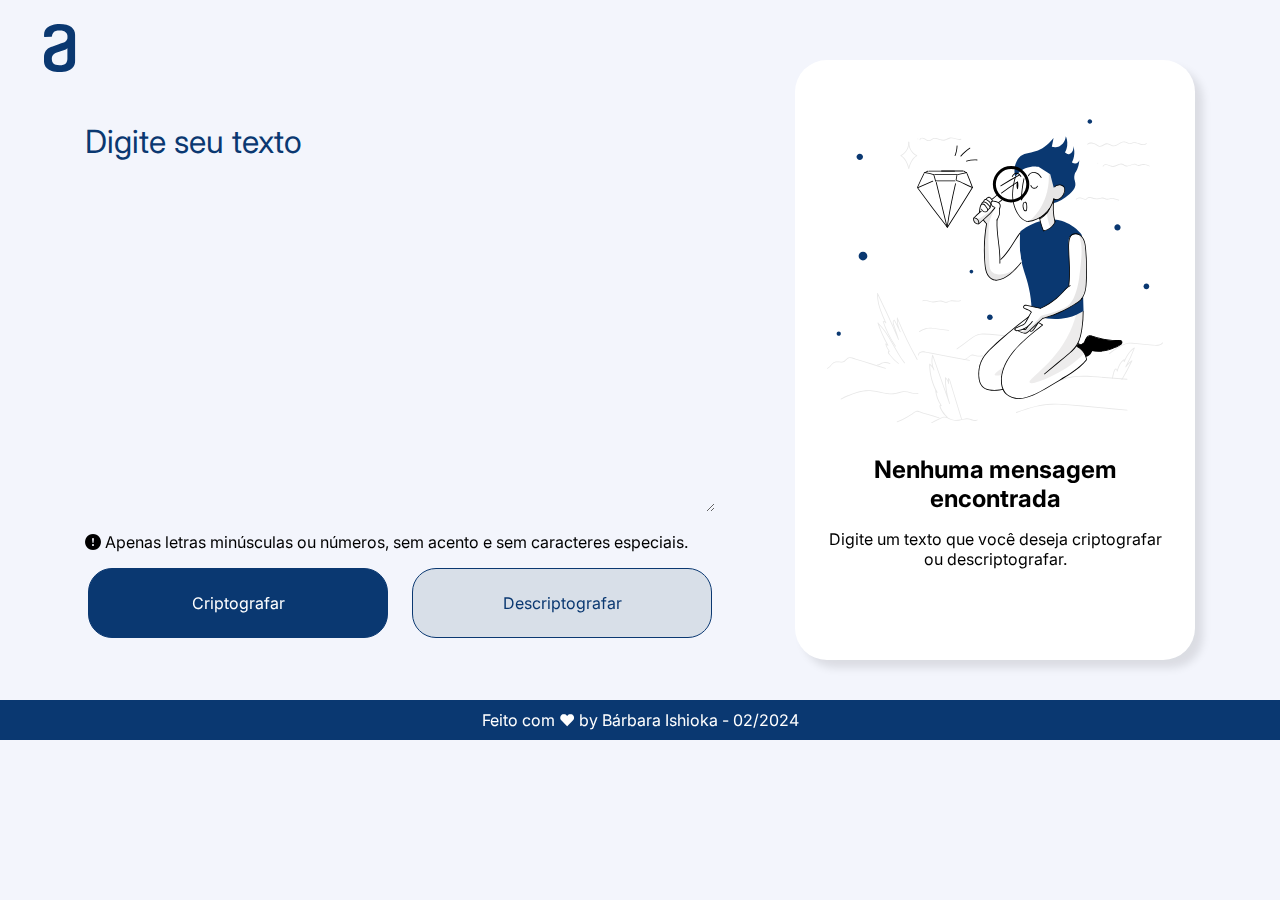
<file: Decodificador_de_Texto/index.html>
<!DOCTYPE html>
<html lang="pt-br">
  <head>
    <meta charset="UTF-8" />
    <meta name="viewport" content="width=device-width, initial-scale=1.0" />
    <link rel="stylesheet" href="./style.css" />
    <link
      rel="stylesheet"
      href="https://cdn.jsdelivr.net/npm/bootstrap-icons@1.11.3/font/bootstrap-icons.min.css"
    />
    <title>Decodificador de Texto</title>
  </head>
  <body>
    <div id="wrapper">
      <header>
        <img class="logo" src="./img/logo.svg" alt="Alura Logo" />
      </header>

      <main>
        <section>
          <textarea
            name=""
            id=""
            cols="30"
            rows="10"
            placeholder="Digite seu texto"
            autofocus
          ></textarea>

          <p class="exclamation-text">
            <i class="bi bi-exclamation-circle-fill"></i>
            Apenas letras minúsculas ou números, sem acento e sem caracteres
            especiais.
          </p>
          <div class="btn-container">
            <button class="encrypt-button">Criptografar</button>
            <button class="decrypt-button">Descriptografar</button>
          </div>
        </section>

        <section>
          <img src="./img/search.svg" alt="decoration-image" />
          <div class="empty-text">
            <p>Nenhuma mensagem encontrada</p>
            <p>
              Digite um texto que você deseja criptografar ou descriptografar.
            </p>
          </div>

          <p class="encrypted_message"></p>
          <button class="copy-button">Copiar</button>
        </section>
      </main>

      <footer>
        <p>
          Feito com ♥ by
          <a href="https://www.linkedin.com/in/barbaraishioka/">
            Bárbara Ishioka
          </a>
          - 02/2024
        </p>
      </footer>
    </div>

    <div class="modal-overlay" id="alertModal">
      <div class="modal">
        <p id="alertText"></p>
        <button onclick="closeAlert()">OK</button>
      </div>
    </div>

    <script src="./script.js"></script>
  </body>
</html>
</file>
<file: Decodificador_de_Texto/style.css>
@import url("https://fonts.googleapis.com/css2?family=Inter:wght@400;700&display=swap");

* {
  margin: 0;
  padding: 0;
  box-sizing: border-box;
  font-family: "Inter", sans-serif;
}

:root {
  --black-color: #000;
  --white-color: #fff;
  --primary-color: #0a3871;
  --body-bg-color: #f3f5fc;
  --light-btn-bg-color: #d8dfe8;
  --dark-text-color: #343a40;
  --light-text-color: #495057;
  font-size: 16px;
}

body {
  background-color: var(--body-bg-color);
}

#wrapper {
  max-width: 1440px;
  margin-inline: auto;
}

.logo {
  padding-block: 24px;
}

main {
  margin-inline: auto;
  display: flex;
  justify-content: center;
  align-items: center;
  gap: 80px;
  flex-wrap: wrap;
  padding-bottom: 40px;
  padding-inline: 40px;
}

textarea {
  border: none;
  outline: transparent;
  background-color: var(--body-bg-color);
  font-size: 32px;
  color: var(--primary-color);
  width: 100%;
  margin-bottom: 16px;
}

textarea::placeholder {
  color: var(--primary-color);
}

.btn-container {
  display: flex;
  justify-content: center;
  align-items: center;
  flex-wrap: wrap;
  gap: 24px;
  margin-top: 16px;
}

button {
  width: 300px;
  padding: 24px;
  border-radius: 24px;
  border: 1px solid var(--primary-color);
  cursor: pointer;
  font-size: 16px;
}

button:hover {
  text-decoration: underline;
}

button:active {
  transform: translateY(2px);
}

button:first-child {
  background-color: var(--primary-color);
  color: var(--white-color);
}

button:last-child {
  background-color: var(--light-btn-bg-color);
  color: var(--primary-color);
}

main section:last-child {
  max-width: 400px;
  min-width: 400px;
  max-height: 600px;
  height: 100vh;
  display: flex;
  flex-direction: column;
  justify-content: center;
  align-items: center;
  text-align: center;
  background-color: var(--white-color);
  border-radius: 32px;
  margin-top: -40px;
  box-shadow: 8px 8px 8px rgba(0, 0, 0, 0.1);
}

main section:last-child img {
  max-width: 100%;
}

.empty-text {
  display: flex;
  flex-direction: column;
  gap: 16px;
  padding: 32px;
}

.empty-text p:first-child {
  font-size: 24px;
  font-weight: bold;
}

.copy-button,
.encrypted_message {
  display: none;
}

main section:last-child.encrypted_message-box {
  color: var(--dark-text-color);
  padding: 32px;
  justify-content: space-between;
  gap: 32px;
  font-size: 24px;
}

main section:last-child.encrypted_message-box button {
  background-color: var(--white-color);
  color: var(--primary-color);
  width: 100%;
}

main section:last-child.encrypted_message-box .copy-button,
main section:last-child.encrypted_message-box .encrypted_message {
  display: block;
}

main section:last-child.encrypted_message-box img,
main section:last-child.encrypted_message-box .empty-text {
  display: none;
}

main section:last-child.encrypted_message-box .encrypted_message {
  max-width: 100%;
  width: 100%;
  word-wrap: break-word;
  overflow: auto;
  text-align: left;
}

footer {
  width: 100%;
  height: 40px;
  background-color: var(--primary-color);
  color: var(--white-color);
  display: flex;
  align-items: center;
  justify-content: center;
  text-align: center;
  padding-inline: 24px;
}

footer > p > a {
  text-decoration: none;
  color: var(--white-color);
}

@media only screen and (max-width: 1200px) {
  main {
    width: 100%;
  }

  main section:first-child {
    width: 100%;
  }
  main section:last-child {
    max-width: 100%;
    width: 100%;
    height: fit-content;
  }

  main section:last-child img {
    display: none;
  }

  textarea {
    height: 360px;
  }
}

@media only screen and (max-width: 600px) {
  :root {
    font-size: 90%; /* Ajuste o valor conforme necessário */
  }

  button,
  textarea,
  p,
  .empty-text p:first-child,
  main section:last-child.encrypted_message-box {
    font-size: inherit;
  }

  textarea {
    height: 200px;
  }

  main section:last-child {
    min-width: auto;
  }
}

/* MODAL */

.modal-overlay {
  display: none;
  position: fixed;
  top: 0;
  left: 0;
  width: 100%;
  height: 100%;
  background: rgba(0, 0, 0, 0.5);
  align-items: center;
  justify-content: center;
}

.modal {
  background-color: #fff;
  padding: 24px;
  border-radius: 8px;
  box-shadow: 0 0 10px rgba(0, 0, 0, 0.3);
  text-align: center;
  width: 360px;
}

.modal button {
  padding: 10px 20px;
  margin-top: 24px;
  cursor: pointer;
}
</file>
